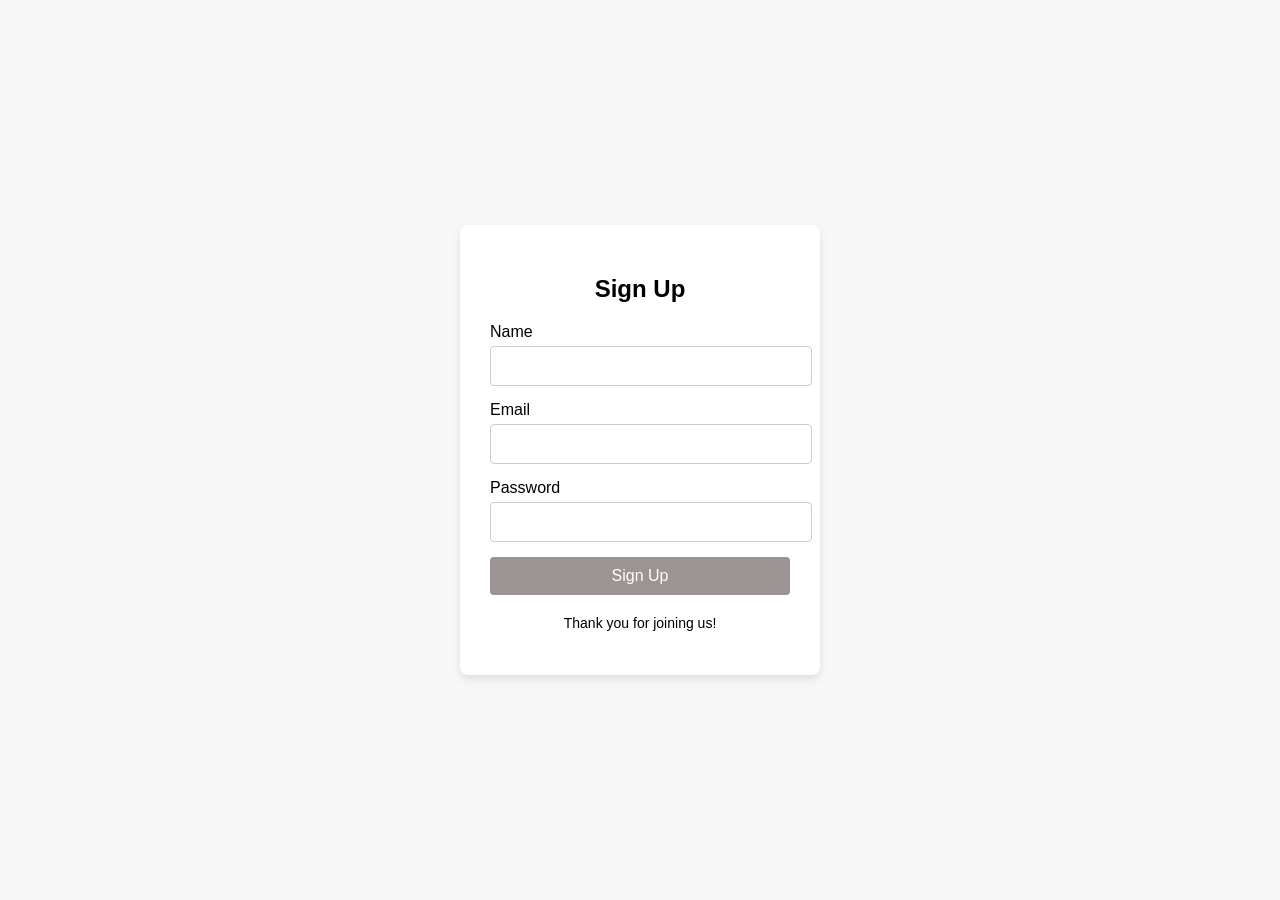
<file: FitPlan/index.html>
<!DOCTYPE html>
<html lang="en">
<head>

    <meta charset="UTF-8">
    <meta name="viewport" content="width=device-width, initial-scale=1.0">
    <title>Sign Up Page</title>
    <style>
        body {
            font-family: Arial, sans-serif;
            background-color: #f7f7f7;
            display: flex;
            justify-content: center;
            align-items: center;
            height: 100vh;
            margin: 0;
        }

        .login-container {
            background-color: white;
            padding: 30px;
            border-radius: 8px;
            box-shadow: 0 4px 8px rgba(0, 0, 0, 0.1);
            width: 300px;
            text-align: center;
        }

        h2 {
            margin-bottom: 20px;
        }

        label {
            display: block;
            margin-bottom: 5px;
            text-align: left;
        }

        input[type="text"],
        input[type="password"] {
            width: 100%;
            padding: 10px;
            margin-bottom: 15px;
            border: 1px solid #ccc;
            border-radius: 4px;
            font-size: 16px;
        }

        input[type="submit"] {
            width: 100%;
            padding: 10px;
            background-color: #9B9492;
            color: white;
            border: none;
            border-radius: 4px;
            font-size: 16px;
            cursor: pointer;
        }

        input[type="submit"]:hover {
            background-color: #9B9492;
        }

        .footer {
            margin-top: 20px;
            font-size: 14px;
        }

        .footer a {
            color: #9B9492;
            text-decoration: none;
        }

        .footer a:hover {
            text-decoration: underline;
        }
    </style>
</head>
<body>

    <div class="login-container">
        <h2>Sign Up</h2>

<form action="index.php" method="POST">
    <label for="name">Name</label>
    <input type="text" id="name" name="name" required>

    <label for="email">Email</label>
    <input type="text" id="email" name="email" required>

    <label for="password">Password</label>
    <input type="password" id="password" name="password" required>

    <input type="submit" value="Sign Up">
</form>

        <div class="footer">
            <p>Thank you for joining us!</p>
        </div>
    </div>


</body>
</html>
</file>
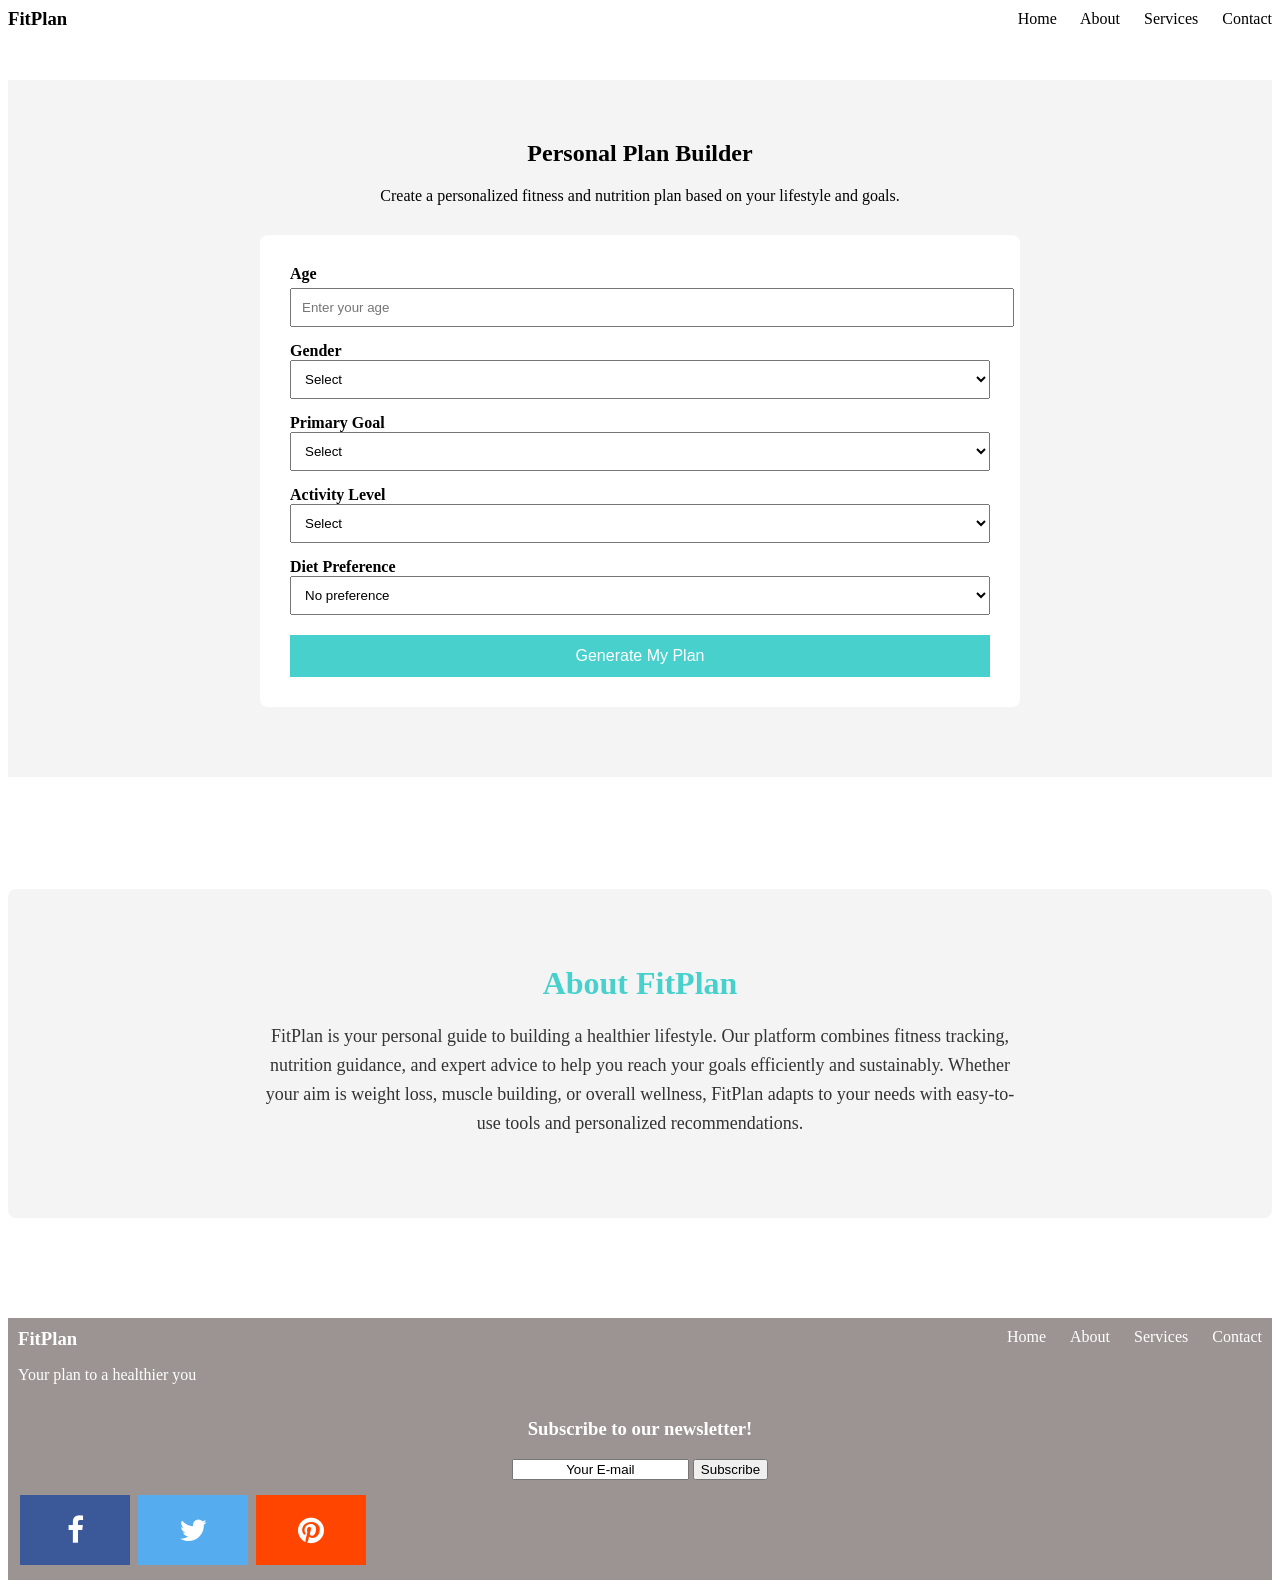
<file: about.html>
<!DOCTYPE html>
<html lang="en">

<head>
    <meta charset="UTF-8">
    <meta name="viewport" content="width=device-width, initial-scale=1.0">
    <title>FitPlan</title>
    <style>
        body {
            font-family: Garamond, serif;
        }
.header {
    display: flex;
    justify-content: space-between;
    align-items: center;
    margin-bottom: 50px;
}

.header h3 {
    margin: 0;
}

.header a {
    margin-left: 20px;
    text-decoration: none;
    color: black;
}

@media (max-width: 768px) {
    .header {
        flex-direction: column;
        gap: 10px;
    }

    .header a {
        margin-left: 0;
    }
}
          
    </style>
</head>

<body>

    <div class="header">
  <h3>FitPlan</h3>
  <div>
    <a href="Home.html">Home</a>
    <a href="About.html">About</a>
    <a href="Services.html">Services</a>
    <a href="Contact.html">Contact</a>
  </div>
</div>
    <section style="background-color:#f4f4f4; padding:40px; margin-top:40px;">

        <h2 style="text-align:center;">Personal Plan Builder</h2>
        <p style="text-align:center;">
            Create a personalized fitness and nutrition plan based on your lifestyle and goals.
        </p>

        <div style="
    max-width:700px;
    margin:30px auto;
    background-color:white;
    padding:30px;
    border-radius:8px;
  ">

            <form>
                <label><b>Age</b></label>
                <input type="number" placeholder="Enter your age"
                    style="width:100%; padding:10px; margin-top:5px; margin-bottom:15px;">

                <label><b>Gender</b></label>
                <select style="width:100%; padding:10px; margin-bottom:15px;">
                    <option>Select</option>
                    <option>Male</option>
                    <option>Female</option>
                    <option>Other</option>
                </select>

                <label><b>Primary Goal</b></label>
                <select style="width:100%; padding:10px; margin-bottom:15px;">
                    <option>Select</option>
                    <option>Weight Loss</option>
                    <option>Muscle Building</option>
                    <option>Overall Wellness</option>
                </select>

                <label><b>Activity Level</b></label>
                <select style="width:100%; padding:10px; margin-bottom:15px;">
                    <option>Select</option>
                    <option>Beginner</option>
                    <option>Intermediate</option>
                    <option>Advanced</option>
                </select>

                <label><b>Diet Preference</b></label>
                <select style="width:100%; padding:10px; margin-bottom:20px;">
                    <option>No preference</option>
                    <option>Vegetarian</option>
                    <option>Vegan</option>
                    <option>Low Carb</option>
                    <option>High Protein</option>
                </select>

                <button type="submit" style="
          width:100%;
          padding:12px;
          background-color:#48d1CC;
          color:white;
          border:none;
          font-size:16px;
          cursor:pointer;
        ">
                    Generate My Plan
                </button>
            </form>

        </div>
    </section>
    <br><br><br><br>
    <section style="background-color:#f4f4f4; padding:50px 20px; margin-top:40px; border-radius:8px;">
        <h2 style="text-align:center; color:#48d1CC; font-size:32px; margin-bottom:20px;">About FitPlan</h2>
        <p
            style="max-width:750px; margin:0 auto 20px auto; text-align:center; color:#333; font-size:18px; line-height:1.6;">
            FitPlan is your personal guide to building a healthier lifestyle. Our platform combines fitness tracking,
            nutrition guidance,
            and expert advice to help you reach your goals efficiently and sustainably. Whether your aim is weight loss,
            muscle building,
            or overall wellness, FitPlan adapts to your needs with easy-to-use tools and personalized recommendations.
        </p>
        <div style="text-align:center; margin-top:30px;">
        </div>
    </section>
    <section style="background-color: #9B9492; padding: 10px; margin-top: 100px;">
        <h3 style="margin: 0; display: inline-block; color: white;">
            FitPlan
        </h3>
        <div style=" float: right;">
            <a href="Home.html" style="color: white; text-decoration: none; margin-left: 20px;">Home</a>
            <a href="About.html" style="color: white; text-decoration: none; margin-left: 20px;">About</a>
            <a href="Services.html" style="color: white; text-decoration: none; margin-left: 20px;">Services</a>
            <a href="Contact.html" style="color: white; text-decoration: none; margin-left: 20px;">Contact</a>
        </div>
        <p style="color: white;">Your plan to a healthier you</p>
        <div
            style="display: flex; flex-direction: column; align-items: center; justify-content: center; text-align: center; color: white;">
            <h3>Subscribe to our newsletter!</h3>
            <form method="post">
                <input id="myInput" name="email" value="Your E-mail" style="text-align: center; margin-bottom: 10px;">
                <button type="submit" name="subscribe">Subscribe</button>
            </form>
        </div>


        <link rel="stylesheet"
            href="https://cdnjs.cloudflare.com/ajax/libs/font-awesome/4.7.0/css/font-awesome.min.css">
        <style>
            .fa {
                padding: 20px;
                font-size: 30px;
                width: 70px;
                text-align: center;
                text-decoration: none;
                margin: 5px 2px;
            }

            .fa:hover {
                opacity: 0.7;
            }

            .fa-facebook {
                background: #3B5998;
                color: white;
            }

            .fa-twitter {
                background: #55ACEE;
                color: white;
            }

            .fa-pinterest {
                background: #ff4500;
                color: white;
            }
        </style>

        <a href="https://www.facebook.com/" class="fa fa-facebook"></a>
        <a href="https://x.com/?lang=en" class="fa fa-twitter"></a>
        <a href="https://www.pinterest.com/" class="fa fa-pinterest"></a>

    </section>


</body>

</html>
</file>
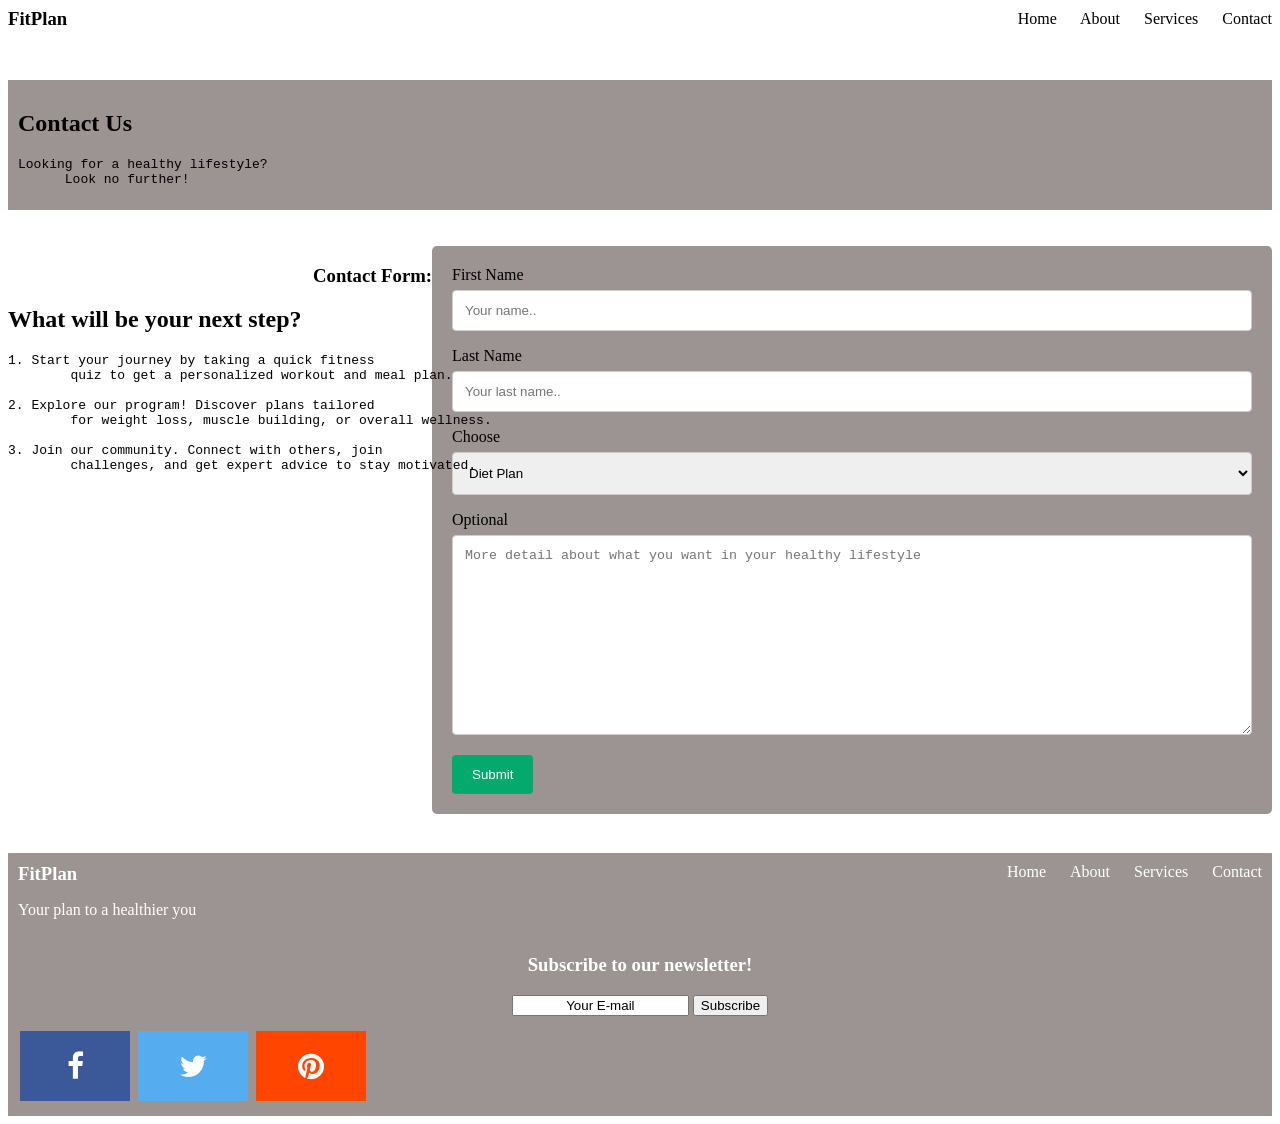
<file: contact.html>
<!DOCTYPE html>
<html lang="en">

<head>
    <meta charset="UTF-8">
    <meta name="viewport" content="width=device-width, initial-scale=1.0">
    <title>FirPlan</title>
    <style>
        body {
            font-family: Garamond, serif;
        }

        .header {
            display: flex;
            justify-content: space-between;
            align-items: center;
            margin-bottom: 50px;
        }

        .header h3 {
            margin: 0;
        }

        .header a {
            margin-left: 20px;
            text-decoration: none;
            color: black;
        }

        @media (max-width: 768px) {
            .header {
                flex-direction: column;
                gap: 10px;
            }

            .header a {
                margin-left: 0;
            }
        }
    </style>
</head>

<body>


    <div class="header">
        <h3>FitPlan</h3>
        <div>
            <a href="Home.html">Home</a>
            <a href="About.html">About</a>
            <a href="Services.html">Services</a>
            <a href="Contact.html">Contact</a>
        </div>
    </div>


    <section style=" background-color:#9B9492; padding: 10px; color: black;">

        <h2> Contact Us
        </h2>
        <pre>Looking for a healthy lifestyle?
      Look no further!</pre>
    </section><br><br>


    <style>
        body {
            box-sizing: border-box;
        }

        input[type=text],
        select,
        textarea {
            width: 100%;
            padding: 12px;
            border: 1px solid #ccc;
            border-radius: 4px;
            box-sizing: border-box;
            margin-top: 6px;
            margin-bottom: 16px;
            resize: vertical;
        }

        input[type=submit] {
            background-color: #04AA6D;
            color: white;
            padding: 12px 20px;
            border: none;
            border-radius: 4px;
            cursor: pointer;
        }

        input[type=submit]:hover {
            background-color: #45a049;
        }

        .container {
            width: 800px;
            border-radius: 5px;
            background-color: #9B9492;
            padding: 20px;
            float: right;
        }
    </style>
    <div class="container">
        <form action="/action_page.php">
            <label for="fname">First Name</label>
            <input type="text" id="fname" name="firstname" placeholder="Your name..">

            <label for="lname">Last Name</label>
            <input type="text" id="lname" name="lastname" placeholder="Your last name..">

            <label for="Choose">Choose</label>
            <select id="Choose" name="Choose">
                <option value="Diet plan">Diet Plan</option>
                <option value="Fitness Program">Fitness Program</option>
                <option value="Nutrition Guides">Nutrition Guides</option>
                <option value="All of the above">All of the above</option>
            </select>

            <label for="Optional">Optional</label>
            <textarea id="Optional" name="Optional"
                placeholder="More detail about what you want in your healthy lifestyle" style="height:200px"></textarea>

            <input type="submit" value="Submit">
        </form>
    </div>
    <h3 style="text-align: right;">Contact Form: </h3>
    <h2>What will be your next step?
    </h2>

    <pre>1. Start your journey by taking a quick fitness 
        quiz to get a personalized workout and meal plan.

2. Explore our program! Discover plans tailored 
        for weight loss, muscle building, or overall wellness.

3. Join our community. Connect with others, join 
        challenges, and get expert advice to stay motivated. 
        </pre>
    <br><br><br><br><br><br><br><br><br><br><br><br><br><br>
    <section style="background-color: #9B9492; padding: 10px; margin-top: 100px;">
        <h3 style="margin: 0; display: inline-block; color: white;">
            FitPlan
        </h3>
        <div style=" float: right;">
            <a href="Home.html" style="color: white; text-decoration: none; margin-left: 20px;">Home</a>
            <a href="About.html" style="color: white; text-decoration: none; margin-left: 20px;">About</a>
            <a href="Services.html" style="color: white; text-decoration: none; margin-left: 20px;">Services</a>
            <a href="Contact.html" style="color: white; text-decoration: none; margin-left: 20px;">Contact</a>
        </div>
        <p style="color: white;">Your plan to a healthier you</p>
        <div
            style="display: flex; flex-direction: column; align-items: center; justify-content: center; text-align: center; color: white;">
            <h3>Subscribe to our newsletter!</h3>
            <form method="post">
                <input id="myInput" name="email" value="Your E-mail" style="text-align: center; margin-bottom: 10px;">
                <button type="submit" name="subscribe">Subscribe</button>
            </form>
        </div>


        <link rel="stylesheet"
            href="https://cdnjs.cloudflare.com/ajax/libs/font-awesome/4.7.0/css/font-awesome.min.css">
        <style>
            .fa {
                padding: 20px;
                font-size: 30px;
                width: 70px;
                text-align: center;
                text-decoration: none;
                margin: 5px 2px;
            }

            .fa:hover {
                opacity: 0.7;
            }

            .fa-facebook {
                background: #3B5998;
                color: white;
            }

            .fa-twitter {
                background: #55ACEE;
                color: white;
            }

            .fa-pinterest {
                background: #ff4500;
                color: white;
            }
        </style>

        <a href="https://www.facebook.com/" class="fa fa-facebook"></a>
        <a href="https://x.com/?lang=en" class="fa fa-twitter"></a>
        <a href="https://www.pinterest.com/" class="fa fa-pinterest"></a>

    </section>
</body>

</html>
</file>
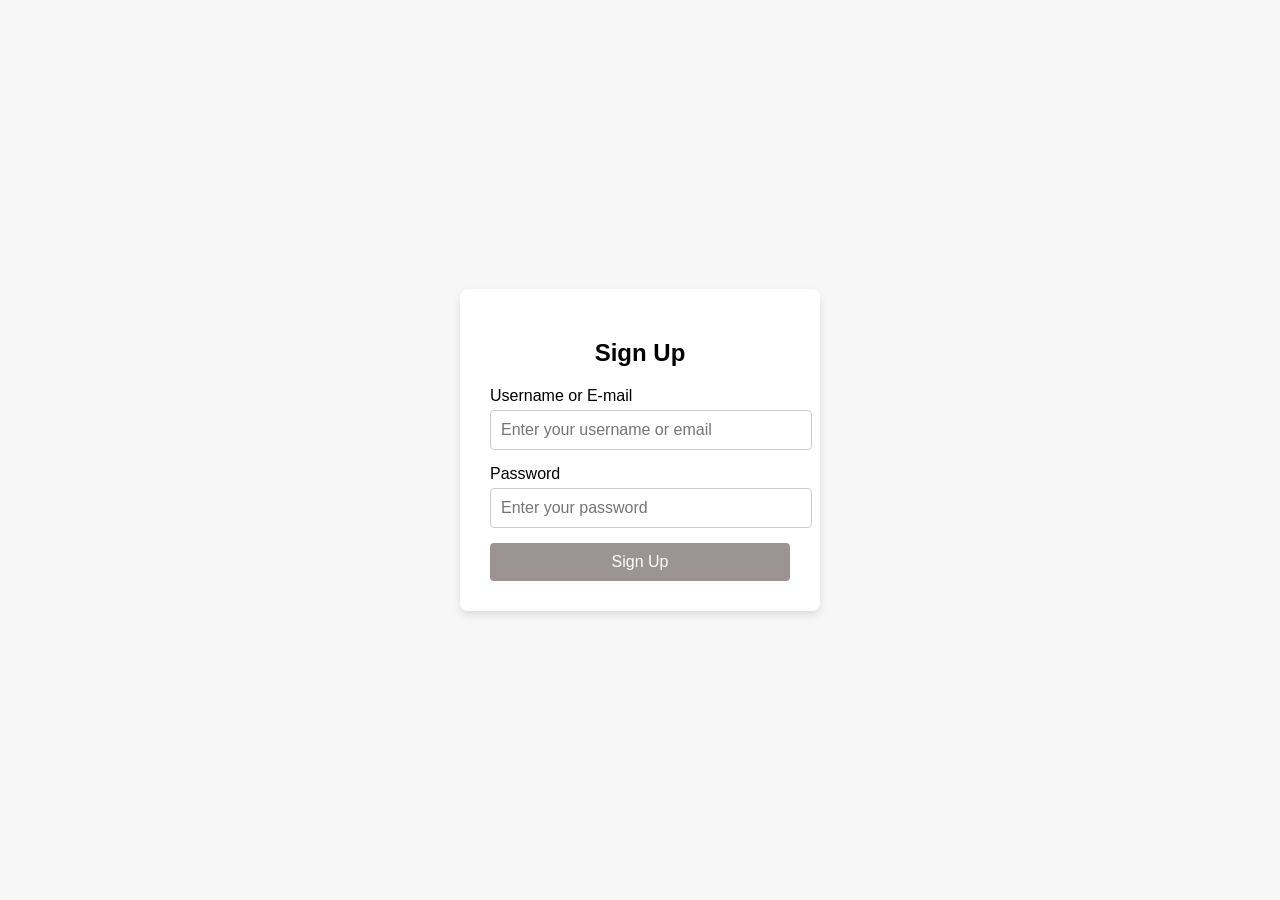
<file: signup.html>
<!DOCTYPE html>
<html lang="en">
<head>
    <meta charset="UTF-8">
    <meta name="viewport" content="width=device-width, initial-scale=1.0">
    <title>Login Page</title>
    <style>
        body {
            font-family: Arial, sans-serif;
            background-color: #f7f7f7;
            display: flex;
            justify-content: center;
            align-items: center;
            height: 100vh;
            margin: 0;
        }

        .login-container {
            background-color: white;
            padding: 30px;
            border-radius: 8px;
            box-shadow: 0 4px 8px rgba(0, 0, 0, 0.1);
            width: 300px;
            text-align: center;
        }

        h2 {
            margin-bottom: 20px;
        }

        label {
            display: block;
            margin-bottom: 5px;
            text-align: left;
        }

        input[type="text"],
        input[type="password"] {
            width: 100%;
            padding: 10px;
            margin-bottom: 15px;
            border: 1px solid #ccc;
            border-radius: 4px;
            font-size: 16px;
        }

        input[type="submit"] {
            width: 100%;
            padding: 10px;
            background-color: #9B9492;
            color: white;
            border: none;
            border-radius: 4px;
            font-size: 16px;
            cursor: pointer;
        }

        input[type="submit"]:hover {
            background-color: #9B9492;
        }

        .footer {
            margin-top: 20px;
            font-size: 14px;
        }

        .footer a {
            color: #9B9492;
            text-decoration: none;
        }

        .footer a:hover {
            text-decoration: underline;
        }
    </style>
</head>
<body>

    <div class="login-container">
        <h2>Sign Up</h2>

        <form id="loginForm" action="#" method="POST" onsubmit="handleLogin(event)">
            <label for="username">Username or E-mail</label>
            <input type="text" id="username" name="username" placeholder="Enter your username or email" required>

            <label for="password">Password</label>
            <input type="password" id="password" name="password" placeholder="Enter your password" required>

            <input type="submit" value="Sign Up">
        </form>

       
    </div>

    <script>
        function handleLogin(event) {
            event.preventDefault(); 

            const username = document.getElementById('username').value;
            const password = document.getElementById('password').value;


            if (username && password) {
                
                alert('Sign Up Successful!\nUsername: ' + username);
                window.location.href = "home.html"; 
            } else {
                alert('Please fill in both fields.');
            }
        }
    </script>

</body>
</html>
</file>
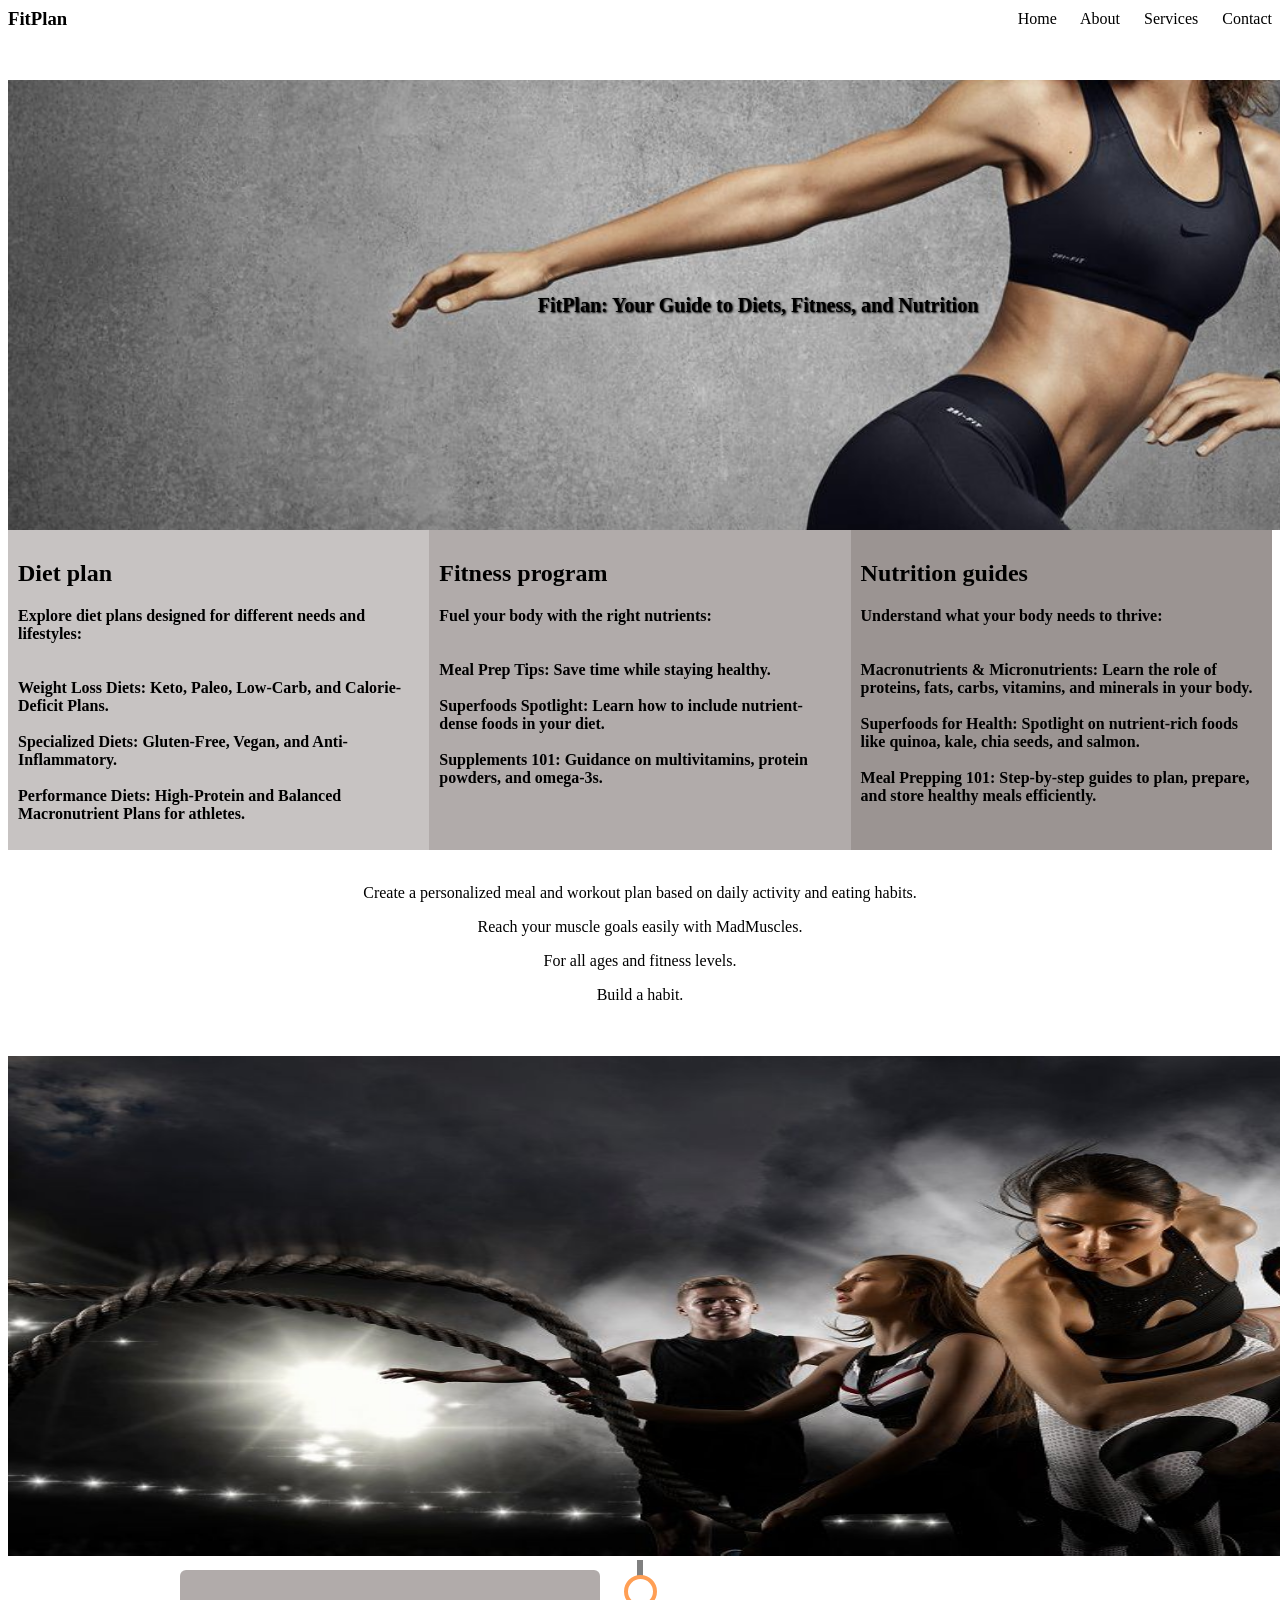
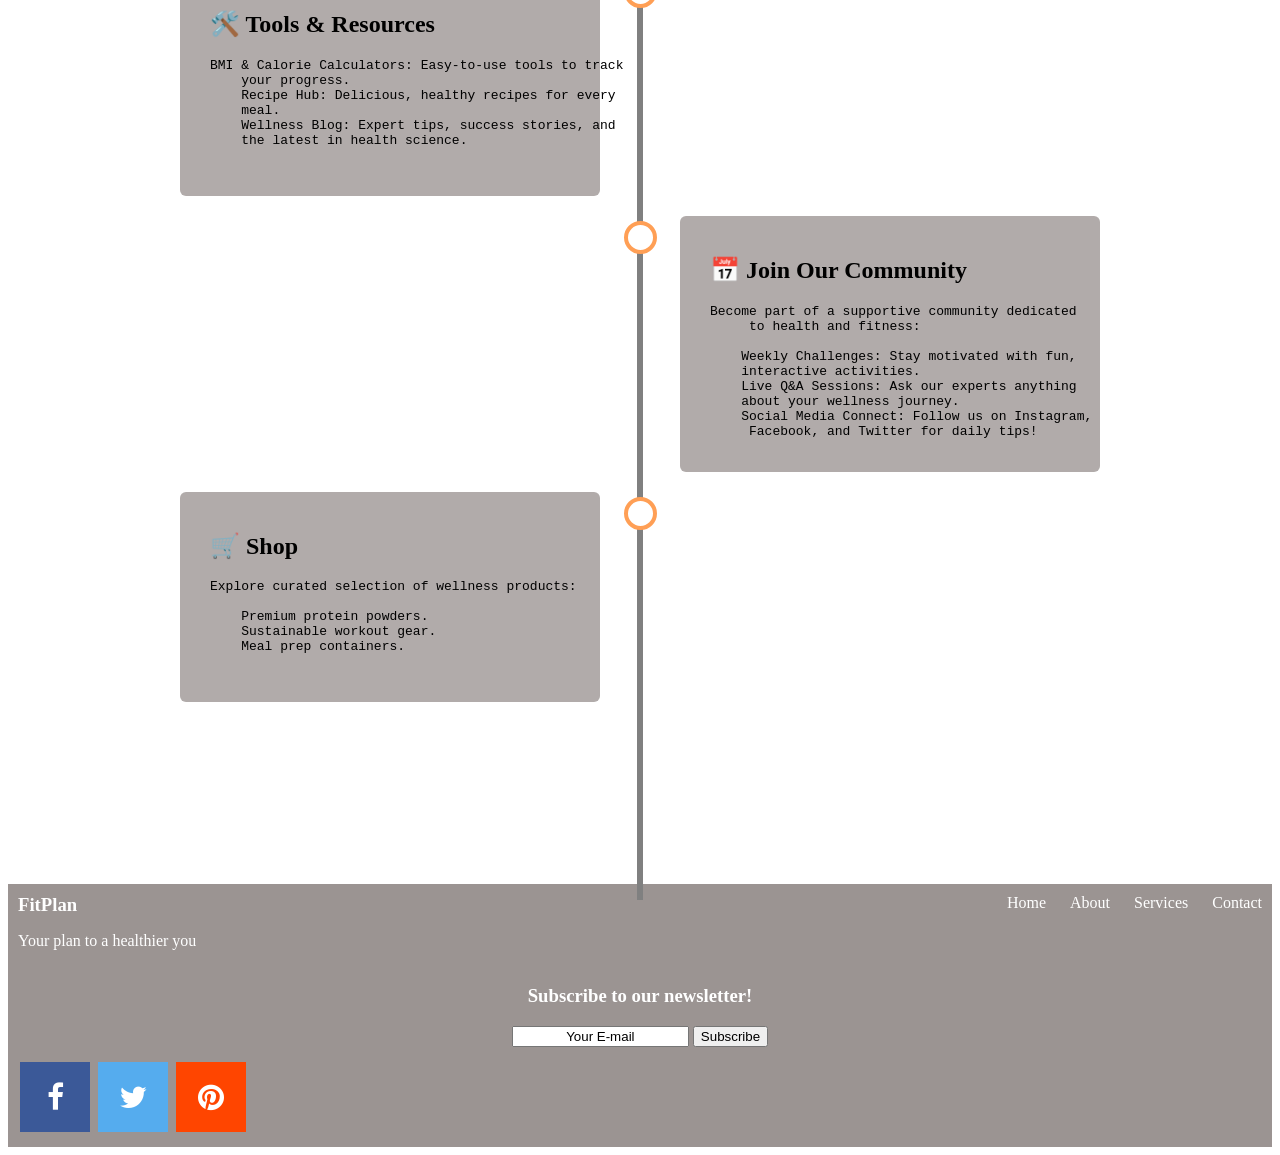
<file: FitPlan/home.html>
<!DOCTYPE html>
<html lang="en">

<head>
    <meta charset="UTF-8">
    <meta name="viewport" content="width=device-width, initial-scale=1.0">
    <title>FitPlan</title>
    <style>
        body {
            font-family: Garamond, serif;
        }
    </style>
</head>
<style>
    .header {
        display: flex;
        justify-content: space-between;
        align-items: center;
        margin-bottom: 50px;
    }

    .header h3 {
        margin: 0;
    }

    .header a {
        margin-left: 20px;
        text-decoration: none;
        color: black;
    }

    @media (max-width: 768px) {
        .header {
            flex-direction: column;
            gap: 10px;
        }

        .header a {
            margin-left: 0;
        }
    }

    .image-with-text {
    position: relative;
    background: url('Fitplan5.jpg') no-repeat center/cover;
    width: 1500px;
    height: 450px;
    display: flex;
    justify-content: center;
    align-items: center;
    color: black;
    font-size: 20px;
    text-shadow: 1px 1px 2px black;
    }
</style>
<style>
    * * {
        box-sizing: border-box;
    }

    .column {
        float: left;
        width: 33.33%;
        padding: 10px;
        height: 320px;
    }

    .row:after {
        content: "";
        display: table;
        clear: both;
    }
</style>
</head>

<body>

    <div class="header">
        <h3>FitPlan</h3>
        <div>
            <a href="Home.html">Home</a>
            <a href="About.html">About</a>
            <a href="Services.html">Services</a>
            <a href="Contact.html">Contact</a>
        </div>
    </div>

    <div class="image-with-text">
        <h4>FitPlan: Your Guide to Diets, Fitness, and Nutrition</h4>
    </div>


    <div class="row">
        <div class="column" style="background-color: #C7C3C2; color: black;">
            <h2>Diet plan</h2>
            <b>Explore diet plans designed for different needs and lifestyles:</b><br><br><br>

            <b>Weight Loss Diets: Keto, Paleo, Low-Carb, and Calorie-Deficit Plans.</b> <br><br>
            <b>Specialized Diets: Gluten-Free, Vegan, and Anti-Inflammatory.</b><br><br>
            <b> Performance Diets: High-Protein and Balanced Macronutrient Plans for athletes.</b>
        </div>
        <div class="column" style="background-color:#B1ABAA;  color: black;">
            <h2>Fitness program</h2>
            <b>Fuel your body with the right nutrients:</b><br><br><br>

            <b> Meal Prep Tips: Save time while staying healthy.</b> <br><br>
            <b>Superfoods Spotlight: Learn how to include nutrient-dense foods in your diet.</b><br><br>
            <b> Supplements 101: Guidance on multivitamins, protein powders, and omega-3s.</b>
        </div>
        <div class="column" style="background-color: #9B9492;  color: black;">
            <h2>Nutrition guides</h2>
            <b>Understand what your body needs to thrive:</b><br><br><br>

            <b>Macronutrients & Micronutrients: Learn the role of proteins, fats, carbs, vitamins, and minerals in
                your
                body.</b><br><br>
            <b>Superfoods for Health: Spotlight on nutrient-rich foods like quinoa, kale, chia seeds, and
                salmon.</b><br><br>
            <b>Meal Prepping 101: Step-by-step guides to plan, prepare, and store healthy meals efficiently.

            </b>
        </div>
    </div>
    <br>
    <div style="text-align: center;">
        <p>Create a personalized meal and workout plan based on daily activity and eating habits.</p>
        <p>Reach your muscle goals easily with MadMuscles.</p>
        <p>For all ages and fitness levels.</p>
        <p>Build a habit.</p>
    </div>
    <br> <br>
    <img src="Fitplan3.jpg" alt="fitplan5" style="width:1500px;height:500px" ;>

    <style>
        .timeline {
            position: relative;
            max-width: 1000px;
            margin: 0 auto;
        }

        .timeline::after {
            content: '';
            position: absolute;
            width: 6px;
            height: 940px;
            background-color: gray;
            top: 0;
            bottom: 0;
            left: 50%;
            margin-left: -3px;
        }

        .container {
            padding: 10px 40px;
            position: relative;
            background-color: inherit;
            width: 50%;
        }

        .container::after {
            content: '';
            position: absolute;
            width: 25px;
            height: 25px;
            right: -17px;
            background-color: white;
            border: 4px solid #FF9F55;
            top: 15px;
            border-radius: 50%;
            z-index: 1;
        }

        .left {
            left: 0;
        }

        .right {
            left: 50%;
        }

        .left::before {
            content: " ";
            height: 0;
            position: absolute;
            top: 22px;
            width: 0;
            z-index: 1;
            right: 30px;
            border: medium solid #C7C3C2;
            border-width: 10px 0 10px 10px;
            border-color: transparent transparent transparent white;
        }

        .right::before {
            content: " ";
            height: 0;
            position: absolute;
            top: 22px;
            width: 0;
            z-index: 1;
            left: 30px;
            border: medium solid gray;
            border-width: 10px 10px 10px 0;
            border-color: transparent white transparent transparent;
        }

        .right::after {
            left: -16px;
        }

        .content {
            padding: 20px 30px;
            background-color: #B1ABAA;
            position: relative;
            border-radius: 6px;
        }
        @media screen and (max-width: 600px) {
            .timeline::after {
                left: 31px;
            }

            .container {
                width: 100%;
                padding-left: 70px;
                padding-right: 25px;
            }

            .container::before {
                left: 60px;
                border: medium solid gray;
                border-width: 10px 10px 10px 0;
                border-color: transparent gray transparent transparent;
            }

            .left::after,
            .right::after {
                left: 15px;
            }

            .right {
                left: 0%;
            }
        }
    </style>


    <div class="timeline">
        <div class="container left">
            <div class="content">
                <h2>🛠️ Tools & Resources </h2>
                <pre>BMI & Calorie Calculators: Easy-to-use tools to track 
    your progress.
    Recipe Hub: Delicious, healthy recipes for every 
    meal.
    Wellness Blog: Expert tips, success stories, and 
    the latest in health science.
    </pre>
            </div>
        </div>
        <div class="container right">
            <div class="content">
                <h2>📅 Join Our Community
                </h2>
                <pre>Become part of a supportive community dedicated
     to health and fitness:

    Weekly Challenges: Stay motivated with fun, 
    interactive activities.
    Live Q&A Sessions: Ask our experts anything 
    about your wellness journey.
    Social Media Connect: Follow us on Instagram,
     Facebook, and Twitter for daily tips!</pre>
            </div>
        </div>
        <div class="container left">
            <div class="content">
                <h2>🛒 Shop
                </h2>
                <pre>Explore curated selection of wellness products:

    Premium protein powders.
    Sustainable workout gear.
    Meal prep containers.
    </pre>
            </div>
        </div>
    </div>
    <br><br><br><br>
    <section style="background-color: #9B9492; padding: 10px; margin-top: 100px;">
        <h3 style="margin: 0; display: inline-block; color: white;">
            FitPlan
        </h3>
        <div style=" float: right;">
            <a href="Home.html" style="color: white; text-decoration: none; margin-left: 20px;">Home</a>
            <a href="About.html" style="color: white; text-decoration: none; margin-left: 20px;">About</a>
            <a href="Services.html" style="color: white; text-decoration: none; margin-left: 20px;">Services</a>
            <a href="Contact.html" style="color: white; text-decoration: none; margin-left: 20px;">Contact</a>
        </div>
        <p style="color: white;">Your plan to a healthier you</p>
        <div
            style="display: flex; flex-direction: column; align-items: center; justify-content: center; text-align: center; color: white;">
            <h3>Subscribe to our newsletter!</h3>
            <form method="post">
                <input id="myInput" name="email" value="Your E-mail" style="text-align: center; margin-bottom: 10px;">
                <button type="submit" name="subscribe">Subscribe</button>
            </form>
        </div>


        <link rel="stylesheet"
            href="https://cdnjs.cloudflare.com/ajax/libs/font-awesome/4.7.0/css/font-awesome.min.css">
        <style>
            .fa {
                padding: 20px;
                font-size: 30px;
                width: 70px;
                text-align: center;
                text-decoration: none;
                margin: 5px 2px;
            }

            .fa:hover {
                opacity: 0.7;
            }

            .fa-facebook {
                background: #3B5998;
                color: white;
            }

            .fa-twitter {
                background: #55ACEE;
                color: white;
            }

            .fa-pinterest {
                background: #ff4500;
                color: white;
            }
        </style>

        <a href="https://www.facebook.com/" class="fa fa-facebook"></a>
        <a href="https://x.com/?lang=en" class="fa fa-twitter"></a>
        <a href="https://www.pinterest.com/" class="fa fa-pinterest"></a>

    </section>
</body>

</html>
</file>
